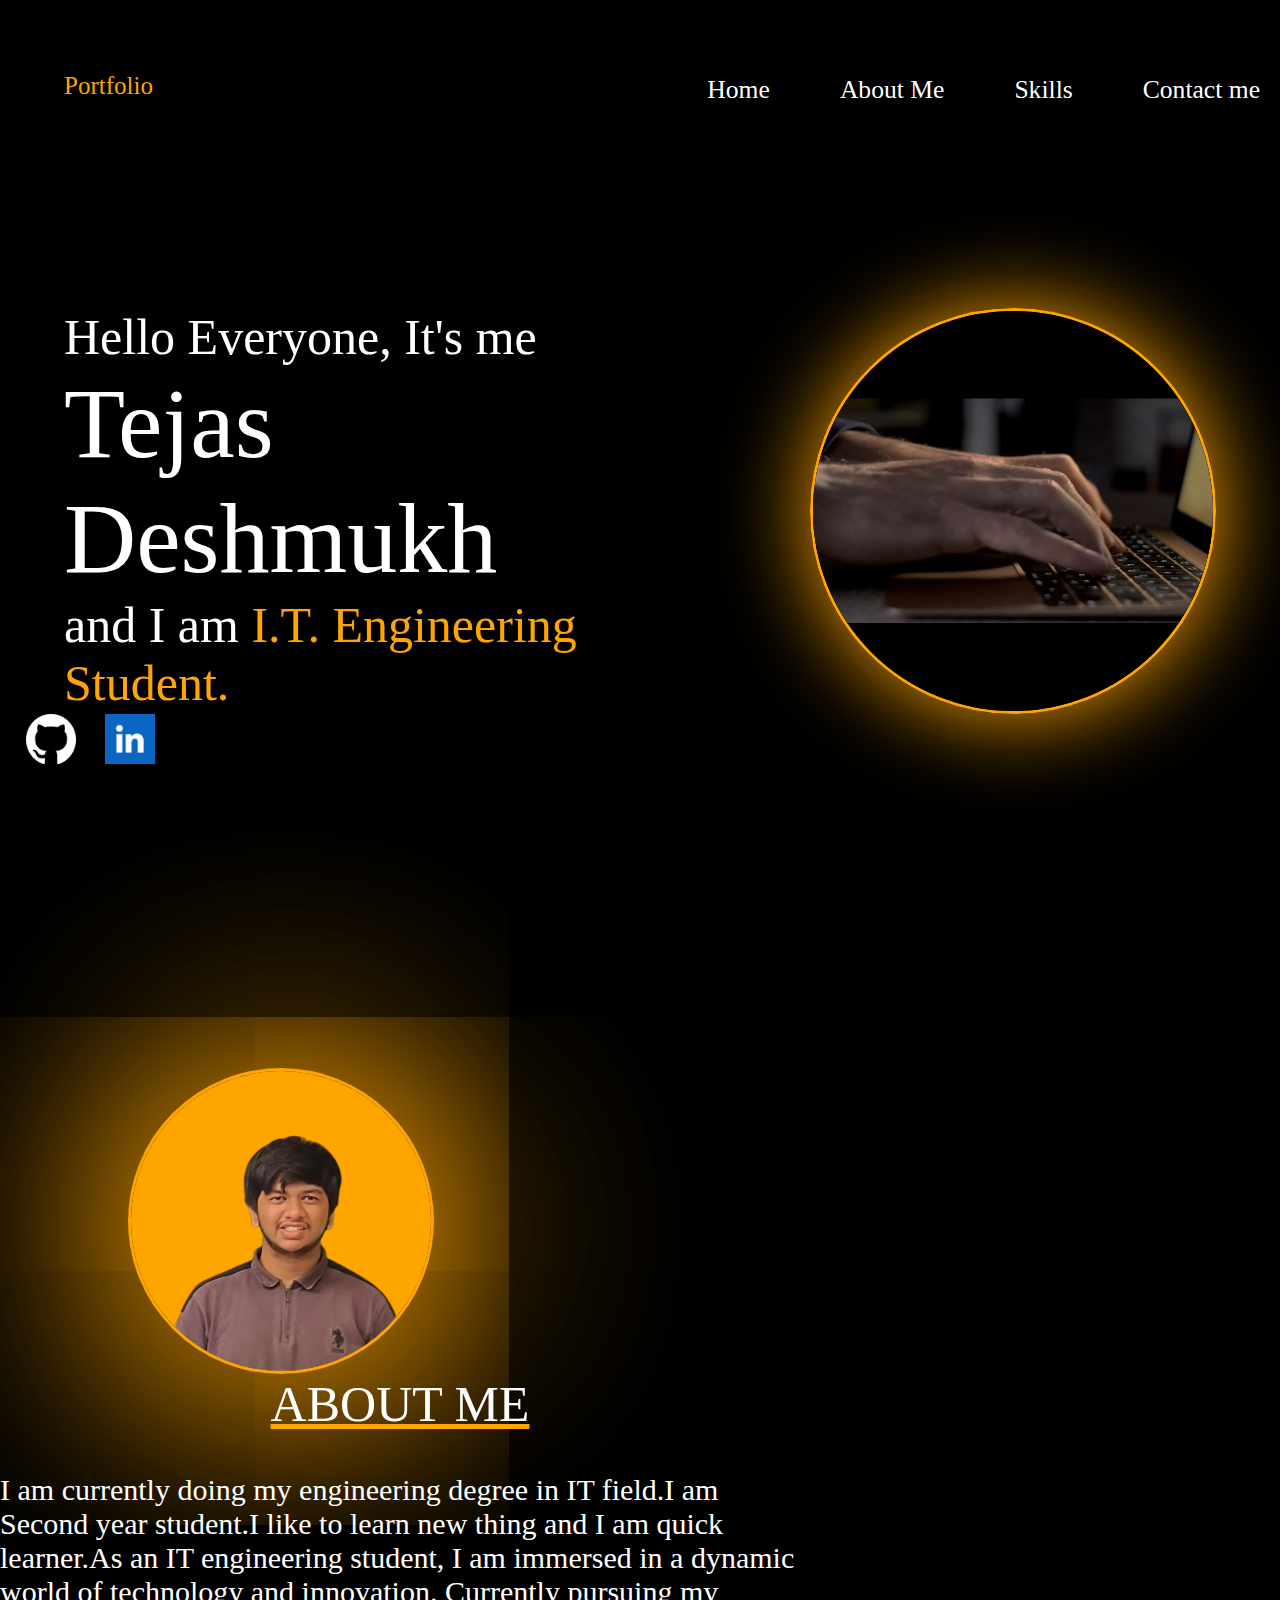
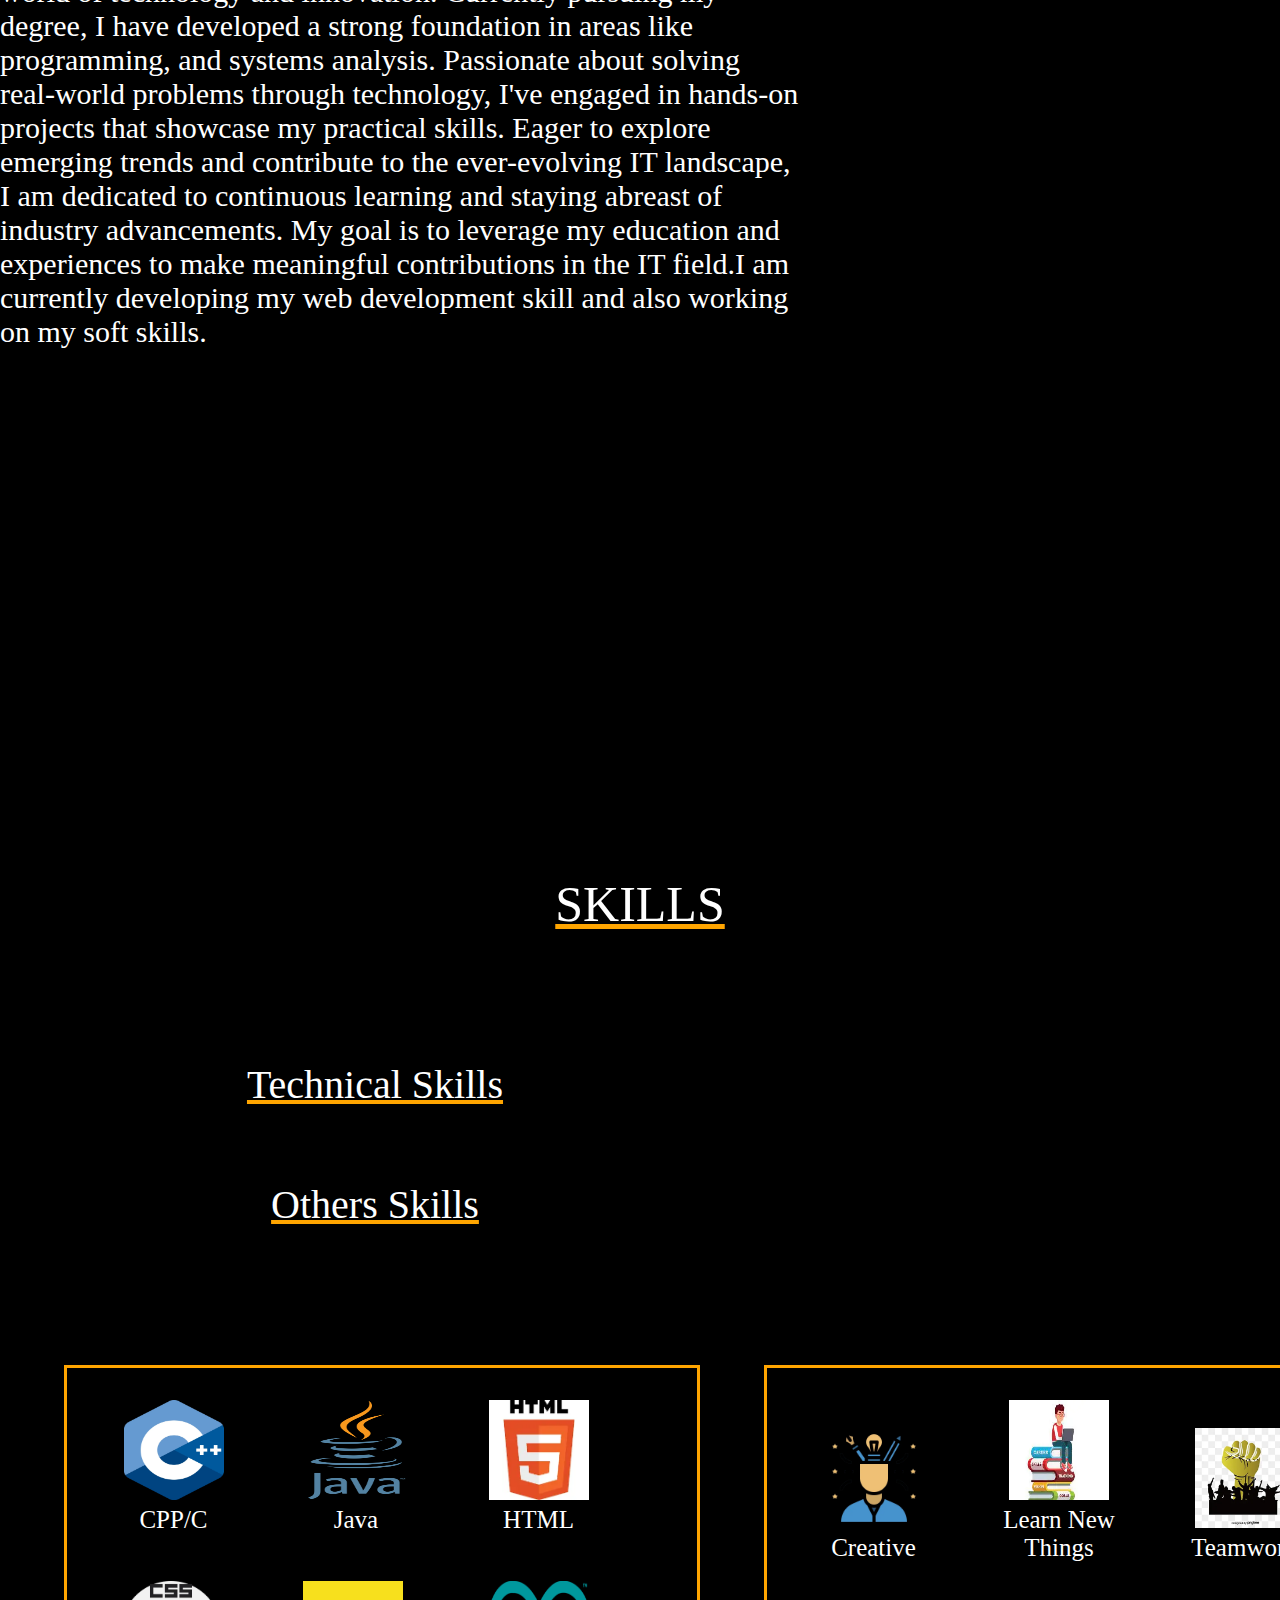
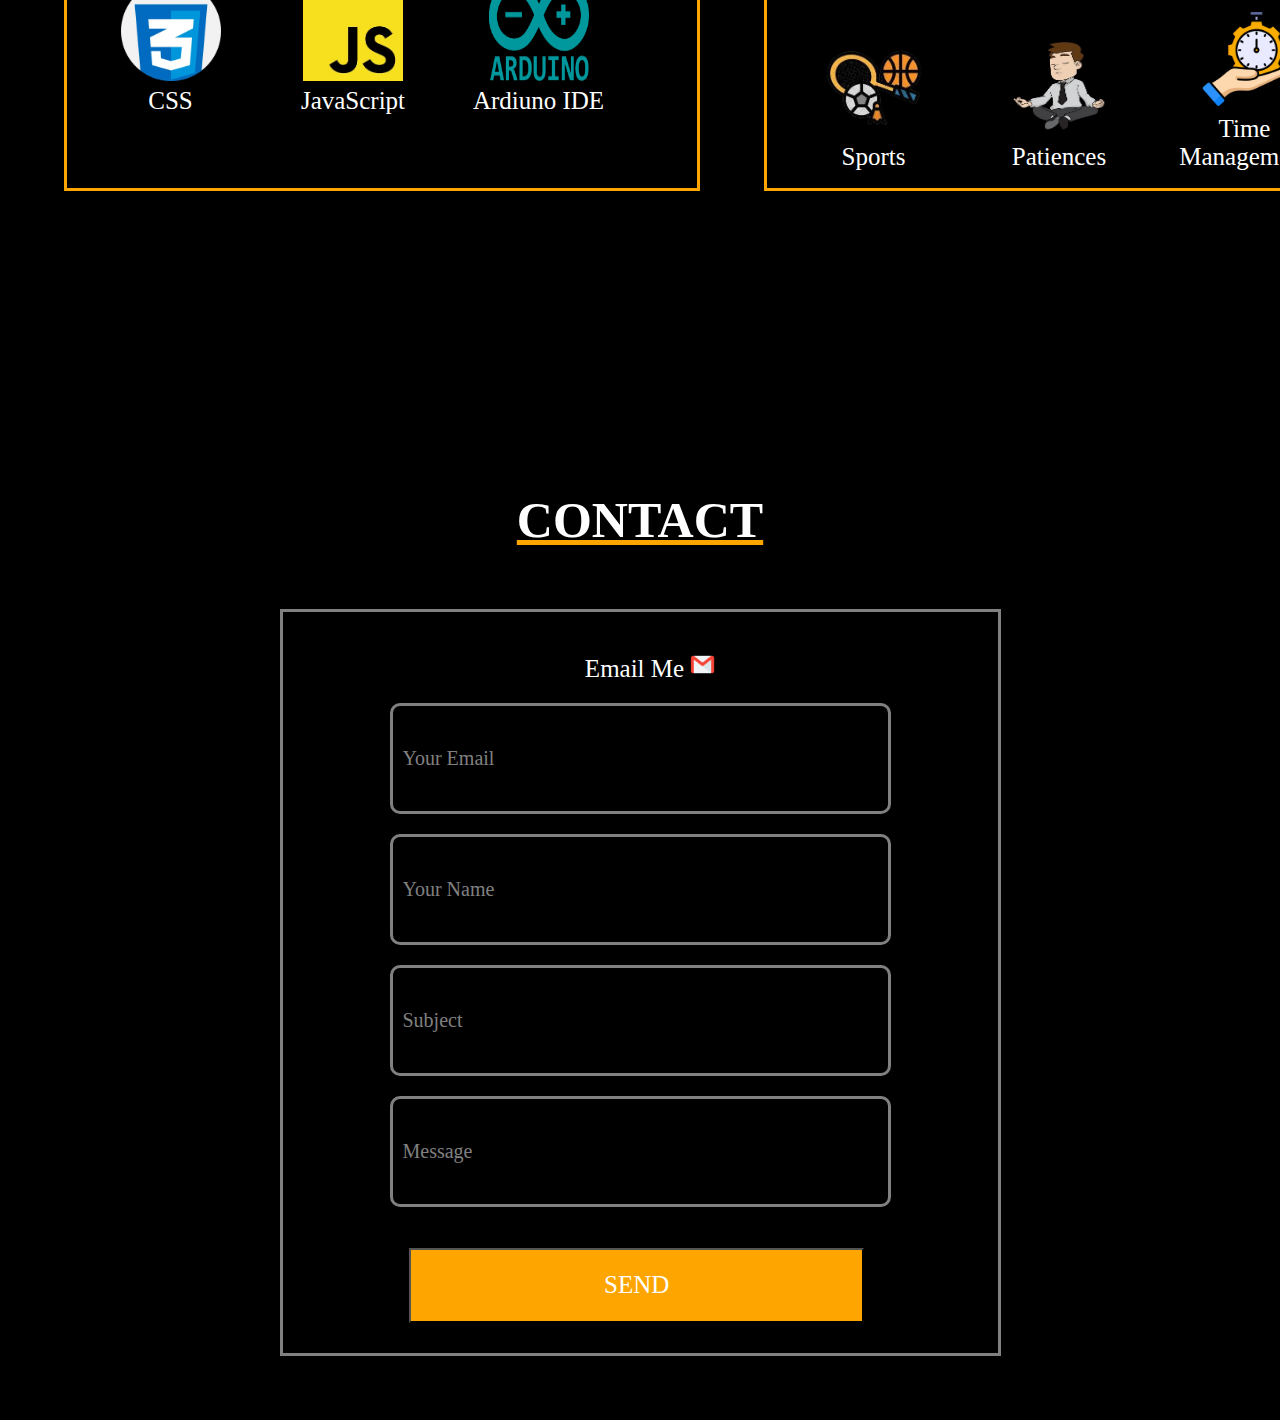
<file: index.html>
<!DOCTYPE html>
<html lang="en">
<head>
    <meta charset="UTF-8">
    <meta name="viewport" content="width=device-width, initial-scale=1.0">
    <title>portfoliomain</title>
    <link rel="stylesheet" href="style.css">
    <link rel="stylesheet" href="https://cdnjs.cloudflare.com/ajax/libs/font-awesome/6.5.1/css/all.min.css" integrity="sha512-DTOQO9RWCH3ppGqcWaEA1BIZOC6xxalwEsw9c2QQeAIftl+Vegovlnee1c9QX4TctnWMn13TZye+giMm8e2LwA==" crossorigin="anonymous" referrerpolicy="no-referrer" />

    <header>
       
        
        <nav id="m">
            <div id="logo"><i class="fa-solid fa-user"></i>    Portfolio</div>

            <div id="navcon">
            <a href="#home">Home</a>
            <a href="#Aboutme">About Me</a>
            <a href="#skills">Skills</a> 
            <a href="#contactme">Contact me</a>
        </div>
    </nav>
    </header>
</head>
<body>
    

    <section id="home">
    <div class="main">
        <div class="home1">
            <p class="full" id="hello">Hello Everyone, It's me</p>
            <p id="n">Tejas Deshmukh</p>
            <p class="full" id="Iam">and I am <span id="work"> I.T. Engineering Student.</span></p>
        
    </div>
    <div id="circle1"><video autoplay loop muted play-inline class="backvideo"><source src="WhatsApp Video 2024-01-12 at 21.25.34_e3e7b81d.mp4" type="video/mp4"></video></div>
    </div>

    <div id="imag">
        <a href="https://github.com/TejasD6504"><img src="image\githubmain.png" alt="" id="imgit"></a>
    </div>

    <div id="imag">
        <a href="https://www.linkedin.com/in/tejas-deshmukh-24934329a?utm_source=share&utm_campaign=share_via&utm_content=profile&utm_medium=android_app"><img src="image\linkedin.png" id="imgit"></a>
    </div>

</section>

<section id="Aboutme">
    <div id="circle2"><img src="image/enlarge_photo2.png" alt="" class="backvideo2"></div> 
    <div class="About">
        <p id="head">ABOUT ME</p>
        <p id="mainwrite">I am currently doing my
            engineering degree in IT field.I
            am Second year student.I like to
            learn new thing and I am
            quick learner.As an IT engineering student, I am immersed in a dynamic world of technology and innovation. Currently pursuing my degree, I have developed a strong foundation in areas like programming, and systems analysis. Passionate about solving real-world problems through technology, I've engaged in hands-on projects that showcase my practical skills. Eager to explore emerging trends and contribute to the ever-evolving IT landscape, I am dedicated to continuous learning and staying abreast of industry advancements. My goal is to leverage my education and experiences to make meaningful contributions in the IT field.I am currently developing my web development skill and also working on my soft skills.
        </p>
    </div>
</section>

<section id="skills">
    <div class="skillsdone">
        <p id="skilled">SKILLS</p>

        <div id="skillstypes">
            <p id="tskill">Technical Skills</p>
            <p id="oskill">Others Skills</p>
            <div id="fortej">
               <div class ="fort">
                <div id="cpp">
                    <img src="image\cpp.png" alt="error">CPP/C
                </div>
                <div id="java">
                    <img src="image\java.png" alt="error">Java
                </div>
                <div id="html">
                    <img src="image\html.png" alt="error">HTML
                </div>
                <div id="css">
                    <img src="image\css3.png" alt="error">CSS
                </div>
                <div id="JavaScript">
                    <img src="image\javascript.png" alt="error">JavaScript
                </div>
                <div id="Ardiuno">
                    <img src="image\ariduno.png" alt="error">Ardiuno IDE
                </div>
               </div> 

               <div class ="foro">
                <div class="oneonly">
                    <img src="image\creative.png" alt="error">Creative
                </div>
                <div class="oneonly">
                    <img src="image\learn new things.png" alt="error">Learn New Things
                </div>
                <div class="oneonly">
                    <img src="image\teamwork.png" alt="error">Teamwork
                </div>
                <div class="oneonly">
                    <img src="image\sports.png" alt="error">Sports
                </div>
                <div class="oneonly">
                    <img src="image\patiences.png" alt="error">Patiences
                </div>
                <div class="oneonly">
                    <img src="image\time.png" alt="error">Time Management
                </div>
               </div> 
            </div>
           
        </div>
    </div>
</section>

<section id="contactme">
    <div class="contact">
        <p id="contacted">CONTACT</p>
    </div>
<form action="https://formsubmit.co/tejasdeshmukh320@gmail.com" method="POST" id="email">
    
        <p id="one">Email Me <img src="image\email.png" alt="" id="foremail"></p>
        <div class="ema">
        <input type="email" name="email" placeholder="Your Email" required id="email1">
    </div>
    
        <input type="text" name="name" placeholder="Your Name" required id="Name1">
    
    <div class="ema">
        <input type="text" name="subject" placeholder="Subject" required id="subject1">
    </div>
    <div class="ema">
        <input type="text" name="msg" placeholder="Message" required id="message1">
    </div>
    <div id="but">
        <button type="submit" id="button">SEND</button>
    </div>

</form>

</section>

</body>
</html>
</file>
<file: style.css>
*{
    padding: 0px;
    margin: 0px; 
    color: white;
    font-family: 'Times New Roman', Times, serif;
}

body{
    background-color: black;
}

#logo{
    height: 100px;
width: 200px;
display: inline-block;
text-align: left;
color: orange;
font-size: 25px;
padding-top: 5%;
padding-left: 5%;
text-decoration: none;
animation: logo1 1s ease-in;
}

@keyframes logo1 {
    from {
        transform: translateX(-100px);
        opacity: 0;
    }
    to {
        transform: translateX(0px);
        opacity: 1;
    }
}

.fa-solid fa-user{
    height: 10px;
    width: 10px;
    display: inline-block;
    margin-left: 5%;
}

#m{
    display: flex;
    justify-content: space-between;
    align-items: center;
    /* display:inline; */
    /* margin-left: 40%; */
    font-size: 2vw;
    height: 20vh;
    width: 100%;
    animation: m 1s ease-in;
}

#navcon{
   display: flex;
   align-items: center;
   justify-content: space-evenly;
   gap: 70px;
   padding-right: 20px;
}

@keyframes ma {
    from {
        transform: translateZ(100px);
        opacity: 0;
    }
    to {
        transform: translateZ(0px);
        opacity: 1;
    }
}

#imgit{
    height: 50px;
    width: 50px;
}
#imag{
    height: 50px;
    width: 50px;
    display: inline-block;
    margin-left: 2%;
}

a{

    text-decoration: none;
    animation: ma 1s ease-in;
}

p{
    color : white;
    font-family: 'Times New Roman', Times, serif;
}

#text{
    height:60%;
    width:60%;
    display:inline-block;
    margin-right: 200px ;
}

#circle1
{
margin-top: 10%;
    height: 400px;
    width: 400px;
    display:inline-block;
    border-radius: 50%;
    border-style: solid;
    border-color: orange;
    box-shadow: 1px 1px 90px orange;
    position: relative;
    right: 5%;
}



.backvideo{
    height: 400px;
    width: 400px;
    display:inline-block;
    border-radius: 50%;
    background-color: black;
}

.main{
    display: flex;
}
.home1{
    margin-top: 10%;
    height: 50%;
    width: 50%;
    display: inline-block;
margin-right: 20%;
padding-left: 5%;
}

#n{
    font-size: 100px;
}

.full{
    font-size: 50px;
    animation-name: animatepara;
    animation-timing-function: 2s;
}
#work{
    color: orange
}

#Aboutme{
    margin-top: 300px;
}
.About{
display: inline-block;
    height: 800px;
    width:800px;
}
#head{
    color:white;
    font-size: 50px;
   text-decoration: underline;
   text-decoration-color: orange;
    text-align: center;
    
}
#circle2
{

margin-left: 10%;
margin-right: 10%;
    height: 300px;
    width: 300px;
    display:inline-block;
    border-radius: 50%;
    border-style: solid;
    border-color: orange;
    box-shadow: 10px 10px 5000px orange;
}
.backvideo2{
    height: 300px;
    width: 300px;
    display:inline-block;
    border-radius: 50%;
    background-color: orange;
    box-shadow: 1px 1px 5000px orange;
}


#mainwrite{
    margin-top: 5%;
    color:white;
    font-size: 30px;
}

#skills{
    margin-top: 300px;
}
#skilled{
    color:white;
    font-size: 50px;
   text-decoration: underline;
   text-decoration-color: orange;
    text-align: center;
}

#topic{

    margin-top: 5%;
    color:white;
    font-size: 30px;
}


.dashhh{
    margin-top: 1%;
    height: 1px;
    width: 200px;
    border: solid;
    border-color: orange;
}

.fa-brands fa-js{
font-weight: 500px;
}

#html{
    border: solid;
    border-radius: 20%;
    border-color: orange;
}

#skillstypes{
    display: block;
    margin-top: 10%;
}

#tskill
{
    text-align: center;
    height: 120px;
    width: 750px;
    display: inline-block;
    color:white;
    text-decoration: underline ;
    text-decoration-color: orange;
    font-size: 40px;
    
}

#oskill
{
    text-align: center;
    height: 120px;
    width: 750px;
    display: inline-block;
    color:white;
    text-decoration: underline ;
    text-decoration-color: orange;
    font-size: 40px;
}

img{
    height: 100px;
    width: 100px;
}

#fortej{
    display: flex;
    margin-top: 5%;
}
.fort{
    margin-left: 5%;
    height: 420px;
    width: 650px;
    display: inline-block;
    border: solid;
    border-color: orange;
    aspect-ratio: 3/2;
    object-fit: contain;
}
#cpp
{
    margin-left: 5%;
    margin-top: 5%;
    height:150px;
    width: 150px;
    font-size: 25px;
    display: inline-block;
    text-align: center;
}
#java
{
    margin-left: 5%;
    margin-top: 5%;
    height:150px;
    width: 144px;
    font-size: 25px;
    display: inline-block;
    text-align: center;
}
#html
{
    margin-left: 5%;
    margin-top: 5%;
    height:150px;
    width: 150px;
    font-size: 25px;
    display: inline-block;
    text-align: center;
    border: none;
}
#css
{
    margin-left: 5%;
    margin-top: 5%;
    height:150px;
    width: 144px;
    font-size: 25px;
    display: inline-block;
    text-align: center;
}
#JavaScript
{
    margin-left: 5%;
    margin-top: 5%;
    height:150px;
    width: 150px;
    font-size: 25px;
    display: inline-block;
    text-align: center;
}
#Ardiuno
{
    margin-left: 5%;
    margin-top: 5%;
    height:150px;
    width: 150px;
    font-size: 25px;
    display: inline-block;
    text-align: center;
}

.foro{
    margin-left: 5%;
    height: 420px;
    width: 650px;
    display: inline-block;
    border: solid;
    border-color: orange;
    aspect-ratio: 3/2;
}

.oneonly
{
    margin-left: 5%;
    margin-top: 5%;
    height:150px;
    width: 150px;
    font-size: 25px;
    display: inline-block;
    text-align: center;
}

#contactme{
    margin-top: 300px;
    display: flex;
    align-items: center;
    justify-content: center;
    flex-direction: column;
    gap: 60px;
}

#contacted{
    color:white;
    font-size: 50px;
   text-decoration: underline;
   text-decoration-color: orange;
    text-align: center;
    font-weight: 900; 
}

#email{
    max-height: 500vh;
    width: 75vh;
    border:solid gray;
    /* border-radius: 5; */
    padding: 20px ;
    display: flex;
    align-items: center;
    justify-content: center;
    flex-direction: column;
    gap: 20px;
    margin-bottom: 5%;
}

#one{
    margin-top: 3%;
    margin-left: 3%;
    color:white;
    font-size: 25px;

}

.ema{
  
    background-color: black;
    border-radius: 5%;
   
}


input::placeholder{
    text-align: left;
    margin-left: 20%;
    color: grey;
    
}
input{
    height: 85px;
    width: 475px;
    background-color: black;
    border:solid grey;
    border-radius: 10px;  
    font-size: 20px;
    padding: 10px;
}


#but{
    margin-left: 2%;
    margin-top: 3%;
    height: 85px;
    width: 475px;
}

#button{
    height: 75px;
    width: 455px;
    background-color: orange;
    color: white;
   text-align: center;
   font-size: 25px;
}


button:hover{
    box-shadow: 0 0 5px orange,0 0 25px orange,0 0 100px orange,0 0 200px orange;
}

@keyframes animatepara{
    from {rotate: x 90deg}
    to {rotate:x 0deg;}
}

@keyframes animateparaname{
    from {rotate: x 90deg;}
    to {roate:x 0deg;}
}

#hello{
    animation-name: animatepara;
    animation-duration: 1s;
    animation-timing-function: ease-in;
    animation-direction: normal;
}

#n{
    animation-name: animateparaname;
    animation-duration: 3s;
    animation-timing-function: ease-in;
}

#Iam{
    animation-name: animatepara;
    animation-duration: 5s;
    animation-timing-function: ease-in;
}

@media screen and (max-width:600px){
    #logo{
width: 0px;
font-size: 20px;
    }
    .fa-solid fa-user{
display: none;
    }
    #m{
        font-size: 18px;
        margin-left: 30%;
    }

    #home{
        height:max-content;
    }
    .full{
        width: 600px;

    }
    #n{
        width: 600px;
        font-size: 88px;
    }

    #circle1{
        margin-top: 12%;
        margin-left: 20%;
    }
    .main{
        display: inline-block;
    }
    #imag{
        margin-top: 12%;
    
    }


    #circle2{
margin-left: 30%;

        display: inline-block;
    }
    .About{
        height: max-content;
        width: 600px;
        margin-top: 20%;
    }

    #mainwrite{
        width:600px;
    }
    .foro{
        margin-top: 10%;
       height: max-content;
    }
    .fort{
        margin-top: 10%;
        height: max-content;
   }

   #tskill{
    margin-left: 5%;
    width: 50%;
   }
   #oskill{
    margin-left: 5%;
    width:  max-content;
    align-content: center;
   }

    #email{
        margin-left: 20%;
    }


}

a:hover{
    text-decoration: underline;
    text-decoration-color: orange ;
    color: orange;
}

#foremail{
    height: 25px;
    width: 25px;
}
</file>
